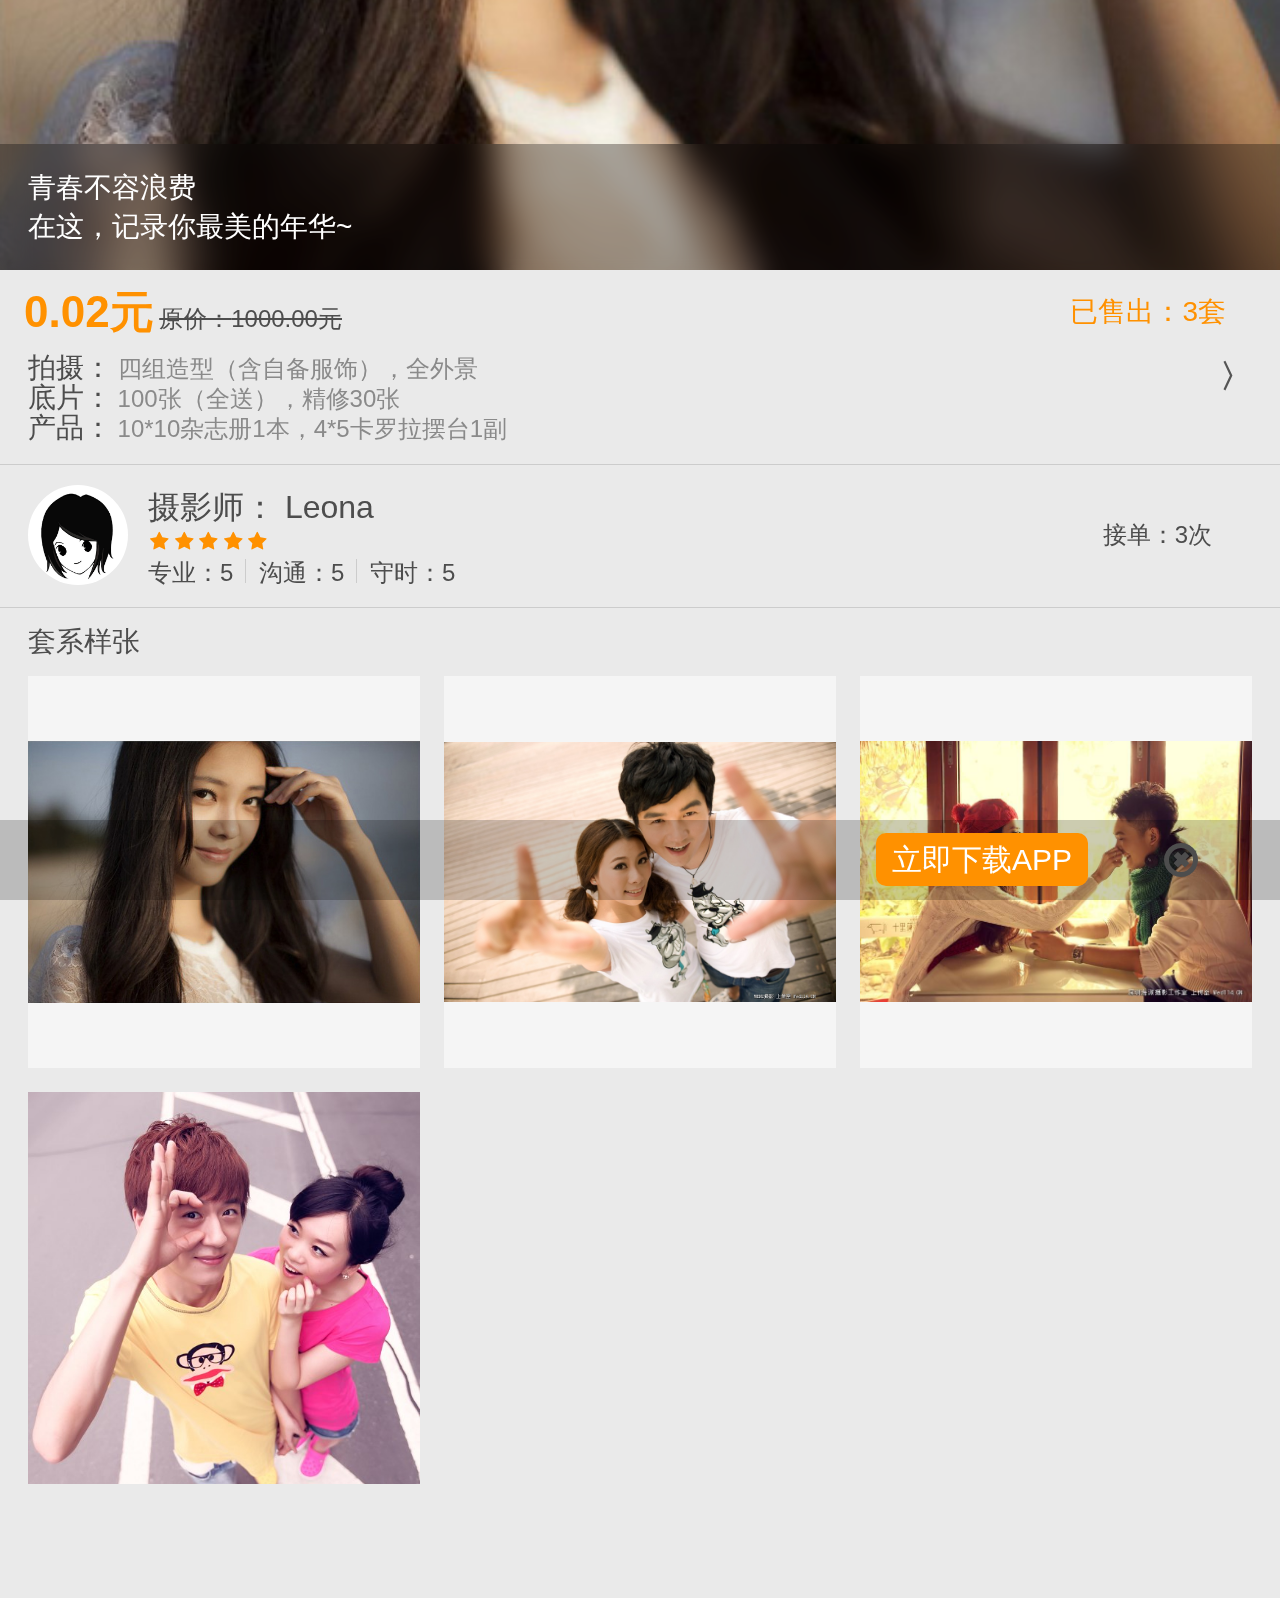
<file: index.html>
<!doctype html>
<html>
<head>
    <meta charset="utf-8">
    <meta http-equiv="X-UA-Compatible" content="IE=edge,chrome=1">
    <meta name="viewport" content="width=device-width,initial-scale=1.0,user-scalable=no">
    <title>青春不容浪费，来美社，记录你最美的年华</title>
    <link rel="stylesheet" type="text/css" href="static/css/app.css">
    <link rel="stylesheet" type="text/css" href="static/css/mayicon.css">
</head>
<body>
	<div style="display:none;">
		<img src="static/img/app-logo.jpg">
	</div>
	<div class="page">
		<div class="header">
			<img src="static/img/3.jpg" class="img-place-hold">
			<img src="static/img/3.jpg" class="header-img">
			<div class="header-title">
				<span>青春不容浪费</span>
				</br>
				<span>在这，记录你最美的年华~</span>
				<img src="static/img/3.jpg" class="header-img blur">
			</div>
		</div>
		<div class="price-container">
			<span class="price" id="js_price">0.02元</span>
			<span class="pre-price">原价：<span id="js_pre_price">1000.00</span>元</span>
			<span class="s-count">已售出：<span id="js_s_count">3</span>套</span>
		</div>
		<div class="wrapper expand">
			<div>
				<span class="t-title">拍摄：</span>
				<span class="t-content">四组造型（含自备服饰），全外景</span>
			</div>
			<div>
				<span class="t-title">底片：</span>
				<span class="t-content">100张（全送），精修30张</span>
			</div>
			<div>
				<span class="t-title">产品：</span>
				<span class="t-content">10*10杂志册1本，4*5卡罗拉摆台1副</span>
			</div>
		</div>
		<div class="wrapper">
			<div class="m-logo">
				<img src="static/img/user.jpg">
			</div>
			<div class="m-describe-container">
				<div class="m-id">
					<span>摄影师：</span>
					<span>Leona</span>
				</div>
				<div class="m-level">
					<i class="icon-star"></i>
					<i class="icon-star"></i>
					<i class="icon-star"></i>
					<i class="icon-star"></i>
					<i class="icon-star"></i>
				</div>
				<div class="m-describe">
					<span>专业：</span><span>5</span><span class="separate"></span>
					<span>沟通：</span><span>5</span><span class="separate"></span>
					<span>守时：</span><span>5</span>
				</div>
			</div>
			<div class="m-count">
				<span>接单：</span><span>3</span><span>次</span>
			</div>
		</div>
		<div class="overview-container">
			<div class="overview-title">套系样张</div>
			<div id="overview_list" class="overview-list">
				<div class="overview-item"><img class="intense" src="static/img/3.jpg"></div>
				<div class="overview-item"><img class="intense" src="static/img/4.jpg"></div>
				<div class="overview-item"><img class="intense" src="static/img/5.jpg"></div>
				<div class="overview-item"><img class="intense" src="static/img/6.jpg"></div>
			</div>
		</div>
	</div>
	<div class="page-bottom">
		<div class="down-btn">
			<span>立即下载APP</span>
		</div>
		<div class="close-btn">
			<i class="icon-times-circle-o"></i>
		</div>
	</div>
	<div class="mask">
	</div>
	<script type="text/javascript" src="static/js/zepto.min.js"></script>
	<script type="text/javascript" src="static/js/intense.min.js"></script>
	<script>
		$(document).ready(function() {
			var imgs = document.querySelectorAll('.intense');
    		Intense( imgs );
    		var downBtn = $(".down-btn");
    		var closeBtn = $(".close-btn");
    		var mask = $(".mask");
    		var pageBottom = $(".page-bottom");
    		downBtn.click(function(event) {
    			mask.addClass('shown');
    		});
    		mask.click(function(event) {
    			$(this).removeClass('shown');
    		});
    		closeBtn.click(function(event) {
    			pageBottom.addClass('hidden');
    		});
		});
	</script>
</body>
</html>
</file>
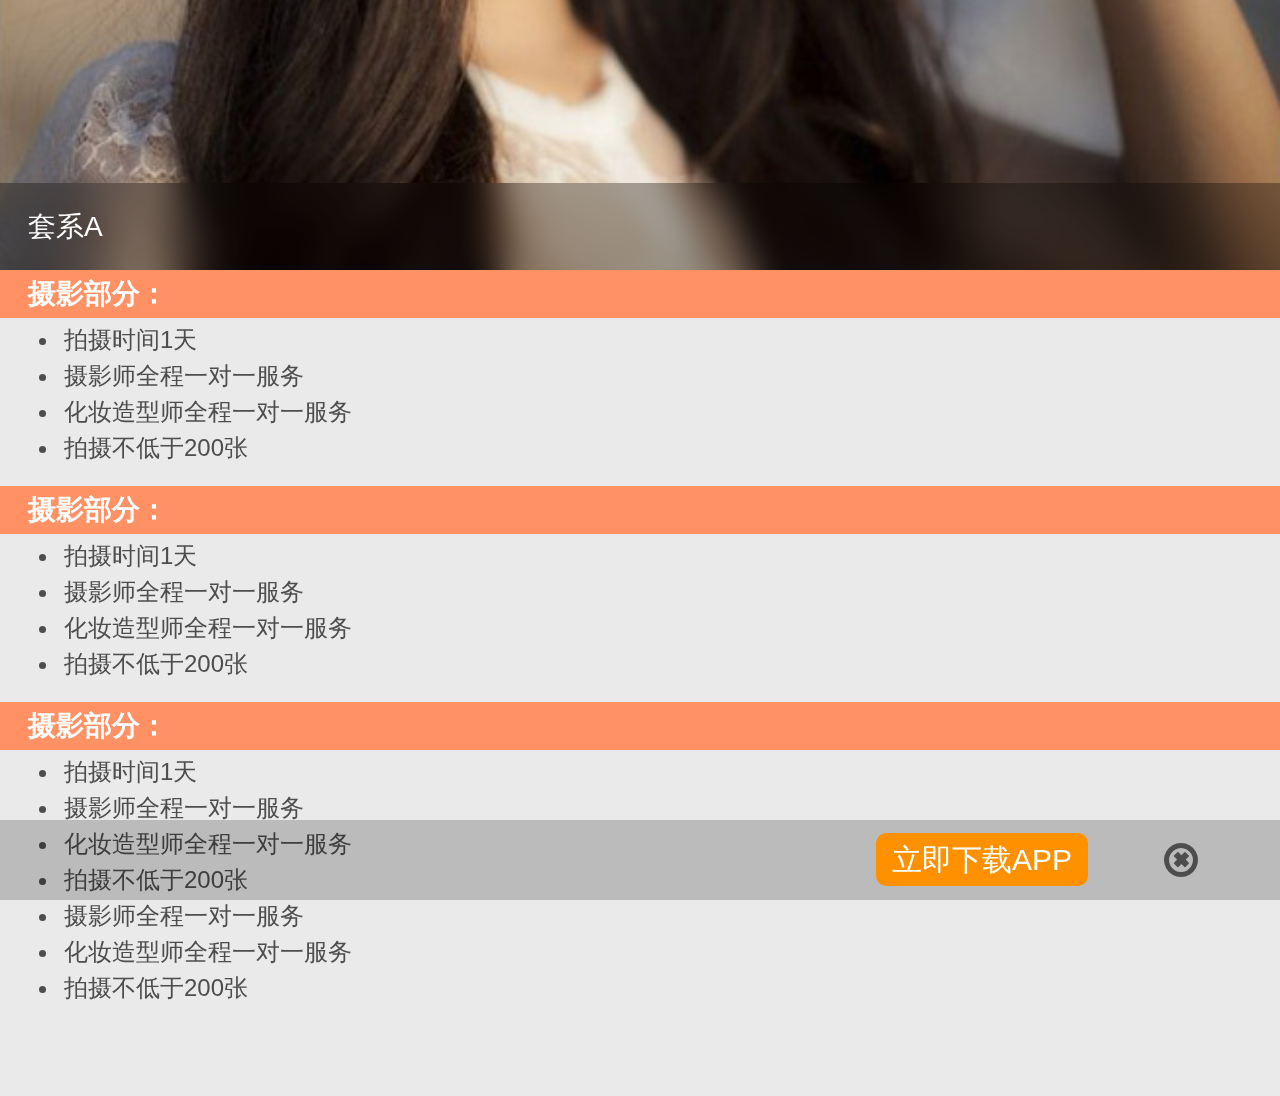
<file: info.html>
<!doctype html>
<html>
<head>
    <meta charset="utf-8">
    <meta http-equiv="X-UA-Compatible" content="IE=edge,chrome=1">
    <meta name="viewport" content="width=device-width,initial-scale=1.0,user-scalable=no">
    <title>套系介绍</title>
    <link rel="stylesheet" type="text/css" href="static/css/app.css">
    <link rel="stylesheet" type="text/css" href="static/css/mayicon.css">
</head>
<body>
	<div style="display:none;">
		<img src="static/img/app-logo.jpg">
	</div>
	<div class="page">
		<div class="header">
			<img src="static/img/3.jpg" class="img-place-hold">
			<img src="static/img/3.jpg" class="header-img">
			<div class="header-title">
				<span>套系A</span>
				<img src="static/img/3.jpg" class="header-img blur">
			</div>
		</div>
		<div class="content-container">
			<div class="content-title">摄影部分：</div>
			<ul class="contents">
				<li>拍摄时间1天</li>
				<li>摄影师全程一对一服务</li>
				<li>化妆造型师全程一对一服务</li>
				<li>拍摄不低于200张</li>
			</ul>
		</div>
		<div class="content-container">
			<div class="content-title">摄影部分：</div>
			<ul class="contents">
				<li>拍摄时间1天</li>
				<li>摄影师全程一对一服务</li>
				<li>化妆造型师全程一对一服务</li>
				<li>拍摄不低于200张</li>
			</ul>
		</div>
		<div class="content-container">
			<div class="content-title">摄影部分：</div>
			<ul class="contents">
				<li>拍摄时间1天</li>
				<li>摄影师全程一对一服务</li>
				<li>化妆造型师全程一对一服务</li>
				<li>拍摄不低于200张</li>
				<li>摄影师全程一对一服务</li>
				<li>化妆造型师全程一对一服务</li>
				<li>拍摄不低于200张</li>
			</ul>
		</div>
	</div>
	<div class="page-bottom">
		<a class="down-btn">
			<span>立即下载APP</span>
		</a>
		<a class="close-btn">
			<i class="icon-times-circle-o"></i>
		</a>
	</div>
	<div class="content-container"></div>
	<div class="mask">
	</div>
	<script type="text/javascript" src="static/js/zepto.min.js"></script>
	<script>
		$(document).ready(function() {
    		var downBtn = $(".down-btn");
    		var closeBtn = $(".close-btn");
    		var mask = $(".mask");
    		var pageBottom = $(".page-bottom");
    		downBtn.click(function(event) {
    			mask.addClass('shown');
    		});
    		mask.click(function(event) {
    			$(this).removeClass('shown');
    		});
    		closeBtn.click(function(event) {
    			pageBottom.addClass('hidden');
    		});
		});
	</script>
</body>
</html>
</file>
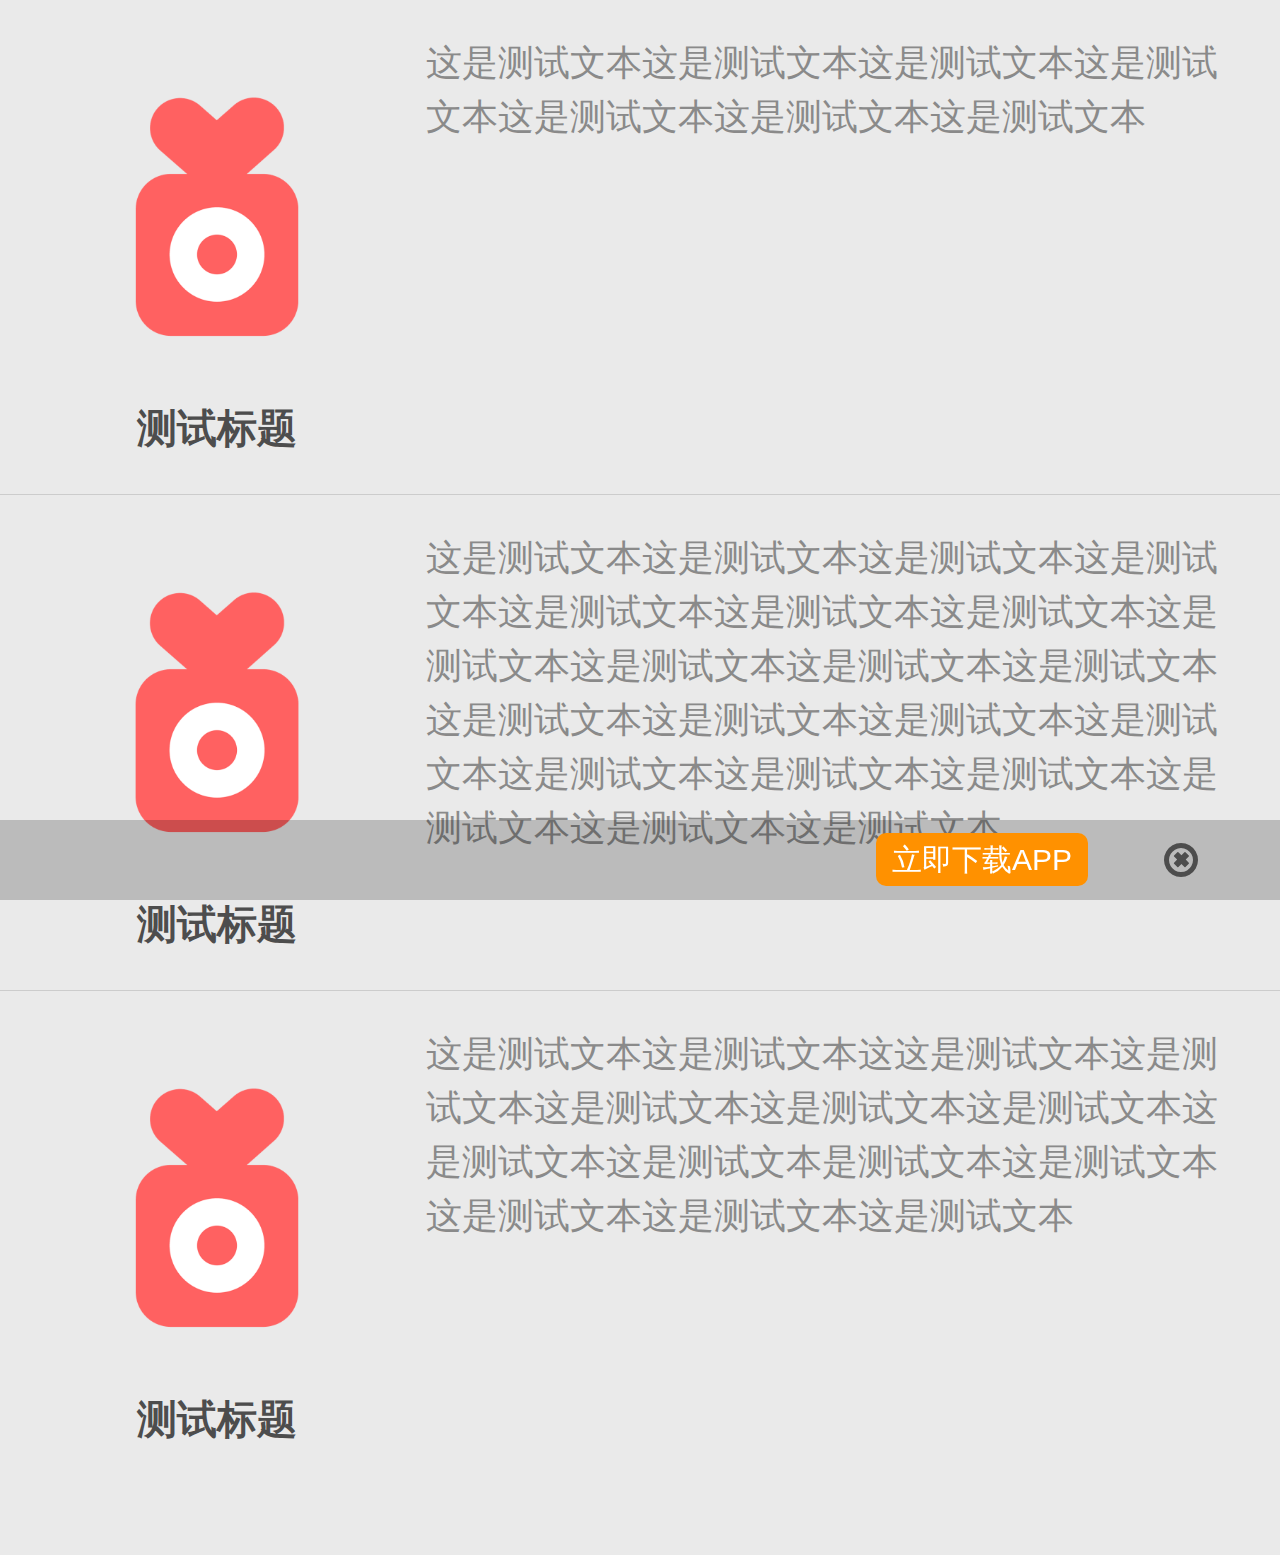
<file: promise.html>
<!doctype html>
<html>
<head>
    <meta charset="utf-8">
    <meta http-equiv="X-UA-Compatible" content="IE=edge,chrome=1">
    <meta name="viewport" content="width=device-width,initial-scale=1.0,user-scalable=no">
    <title>套系介绍</title>
    <link rel="stylesheet" type="text/css" href="static/css/app.css">
    <link rel="stylesheet" type="text/css" href="static/css/mayicon.css">
</head>
<body>
	<div style="display:none;">
		<img src="static/img/app-logo.jpg">
	</div>
	<div class="page">
		<div class="area-container">
			<div class="area-left">
				<div class="area-logo logo-1"></div>
				<span>测试标题</span>
			</div>
			<div class="area-right">
				<span>这是测试文本这是测试文本这是测试文本这是测试文本这是测试文本这是测试文本这是测试文本</span>
			</div>
		</div>
		<div class="area-container">
			<div class="area-left">
				<div class="area-logo logo-1"></div>
				<span>测试标题</span>
			</div>
			<div class="area-right">
				<span>这是测试文本这是测试文本这是测试文本这是测试文本这是测试文本这是测试文本这是测试文本这是测试文本这是测试文本这是测试文本这是测试文本这是测试文本这是测试文本这是测试文本这是测试文本这是测试文本这是测试文本这是测试文本这是测试文本这是测试文本这是测试文本</span>
			</div>
		</div>
		<div class="area-container">
			<div class="area-left">
				<div class="area-logo logo-1"></div>
				<span>测试标题</span>
			</div>
			<div class="area-right">
				<span>这是测试文本这是测试文本这这是测试文本这是测试文本这是测试文本这是测试文本这是测试文本这是测试文本这是测试文本是测试文本这是测试文本这是测试文本这是测试文本这是测试文本</span>
			</div>
		</div>
	</div>
	<div class="page-bottom">
		<a class="down-btn">
			<span>立即下载APP</span>
		</a>
		<a class="close-btn">
			<i class="icon-times-circle-o"></i>
		</a>
	</div>
	<div class="content-container"></div>
	<div class="mask">
	</div>
	<script type="text/javascript" src="static/js/zepto.min.js"></script>
	<script>
		$(document).ready(function() {
    		var downBtn = $(".down-btn");
    		var closeBtn = $(".close-btn");
    		var mask = $(".mask");
    		var pageBottom = $(".page-bottom");
    		downBtn.click(function(event) {
    			mask.addClass('shown');
    		});
    		mask.click(function(event) {
    			$(this).removeClass('shown');
    		});
    		closeBtn.click(function(event) {
    			pageBottom.addClass('hidden');
    		});
		});
	</script>
</body>
</html>
</file>
<file: static/css/app.css>
html,
body {
  padding: 0;
  min-height: 100%;
  width: 100%;
}
html{
  font-size: 62.5%;
}
@media only screen and (min-width:  481px){
  html{
    font-size: 94% !important;
  }
}
@media only screen and (min-width:  561px){
  html{
    font-size: 109% !important;
  }
}
@media only screen and (min-width:  641px){
  html{
    font-size: 125% !important;
  }
}
body {
  font-family: 'Helvetica Neue', Helvetica, Arial, sans-serif;
  line-height: 1.4em;
  background: #eaeaea;
  color: #4d4d4d;
  margin: 0 auto;
  -webkit-font-smoothing: antialiased;
  -moz-font-smoothing: antialiased;
  -ms-font-smoothing: antialiased;
  -o-font-smoothing: antialiased;
  font-smoothing: antialiased;
}
.page{
  padding-bottom: 3.5rem;
  /*position: absolute;
  width: 100%;
  left: 0;
  top: 0;
  bottom: 3.5rem;
  overflow: auto;*/
}
.header{
  position: relative;
  /*max-height: 35vh;
  margin-top: -5vh;*/
  max-height: 30vh;
  overflow: hidden;
}
  .header img{
    display: block;
    width: 100%;
  }
  .header-img{
    position: absolute;
    left: 0;
    bottom: -25px;
    z-index: -1;
  }
  .img-place-hold{
    visibility: hidden;
  }
  .header-title{
    position: absolute;
    bottom: 0;
    left: 0;
    right: 0;
    padding: 1.2rem 1.4rem;
    height: auto;
    background-color: rgba(0,0,0,0.3);
    color: #fff;
    font-size: 1.4rem;
    line-height: 1.4;
    overflow: hidden;
  }
  .blur{
    -webkit-transform: translateZ(0);
    transform: translateZ(0);
    -webkit-filter: blur(15px);
    -moz-filter: blur(15px);
    filter: blur(15px);   
    filter: progid:DXImageTransform.Microsoft.Blur(PixelRadius=15, MakeShadow=false);
  }
.price-container{
  padding: 1.4rem 1.2rem 0;
}
  .price-container > *{
    display: inline-block;
  }
  .price{
    font-size: 2.2rem;
    font-weight: bold;
    color: rgb(255, 145, 0);
  }
  .pre-price{
    font-size: 1.2rem;
    text-decoration: line-through;
  }
  .s-count{
    font-size: 1.4rem;
    margin-right: 1.5rem;
    float: right;
    color: rgb(255, 145, 0);
  }
.wrapper{
  padding: 1rem 1.4rem;
  border-bottom: 1px solid #ccc;
  overflow: hidden;
}
.expand{
  position: relative;
  cursor: pointer;
}
  .expand:after{
    content: '〉';
    display: block;
    color: #555;
    font-size: 1.6rem;
    font-weight: bold;
    position: absolute;
    right: 1.4rem;
    top: 1.4rem;
  }
  .t-title{
    font-size: 1.4rem;
  }
  .t-content{
    color: #8a8a8a;
    font-size: 1.2rem;
  }
  .m-logo{
    width: 5rem;
    height: 5rem;
    border-radius: 2.5rem;
    overflow: hidden;
    float: left;
  }
    .m-logo img{
      width: 100%;
    }
    .m-describe-container{
      padding: 0 1rem;
      float: left;
    }
  .m-id{
    font-size: 1.6rem;
    padding: 0.4rem 0;
  }
  .m-level{
    padding: 0 2px;
    height: 1.5rem;
    max-height: 1.5rem;
    color: rgb(255, 145, 0);
  }
  .separate{
    display: inline-block;
    width: 1px;
    height: 1.2rem;
    margin: 0 0.3rem 0 0.6rem;
    background-color: #ccc;
    vertical-align: top;
  }
  .m-describe{
    font-size: 1.2rem;
  }
  .m-count{
    position: absolute !important;
    padding-right: 2rem;
    right: 1.4rem;
    height: 5rem;   
    font-size: 1.2rem;   
  }
  .m-count.expand:after{
    right: 0;
    top: 50%;
    -webkit-transform:translateY(-50%);
    -moz-transform:translateY(-50%);
    -o-transform:translateY(-50%);
    transform:translateY(-50%);
  }
  .m-count span{
    line-height: 5rem;
  }
.overview-container{
  padding: 1rem 1.4rem;
}
  .overview-title{
    padding-bottom: 1rem;
    font-size: 1.4rem;
  }
  .overview-list{
    overflow: hidden;
  }
    .overview-item{
      overflow: hidden;
      float: left;
      width: 32%;
      margin-right: 2%;
      margin-bottom: 2%;
      padding: 16% 0;
      position: relative;
      background-color: rgba(255,255,255,0.5);
    }
      .overview-item img{
        position: absolute;
        top: 0;
        left: 0;
        bottom: 0;
        right: 0;
        margin: auto;
        width: 100%;
      }
    .overview-item:nth-child(3n){
      margin-right: 0;
    }
.page-bottom{
  position: fixed;
  /*position: absolute;*/
  bottom: 0;
  left: 0;
  width: 100%;
  height: 4rem;
  line-height: 4rem;
  background-color: rgba(0,0,0,0.2);
  font-size: 1.5rem;
}
.page-bottom.hidden{
  display: none;
}
  a{
    outline: none !important;
  }
  .down-btn{
    display: block;
    height: 100%;
    top: 0;
    position: absolute;
    right: 15%;
    cursor: pointer;
    text-align: right;
    outline: none !important;
    border: none !important;
    border: 0 !important;
    cursor: pointer;
    -webkit-tap-highlight-color:rgba(0,0,0,0);
  }
    .down-btn span{
      padding: 0.5rem 0.8rem;
      border-radius: 0.5rem;
      color: #fff;
      background-color: rgb(255, 145, 0);
    }
  .close-btn{
    display: block;
    height: 100%;
    top: 0;
    position: absolute;
    left: 85%;
    right: 0;
    cursor: pointer;
    text-align: center;
    outline: none !important;
    border: none !important;
    border: 0 !important;
    cursor: pointer;
    -webkit-tap-highlight-color:rgba(0,0,0,0);
  }
    .close-btn i{
      font-size: 2rem;
      line-height: inherit;
    }
.mask{
  display: none;
  position: fixed;
  top: 0;
  bottom: 0;
  left: 0;
  right: 0;
  z-index: 99;
  background-color: rgba(0,0,0,0.7);
}
.mask.shown{
  display: block;
}

.content-title{
  padding: 0.5rem 1.4rem;
  font-size: 1.4rem;
  background-color: rgb(255, 145, 100);
  color: #fff;
  font-weight: bold;
}
.contents{
  margin-top: 0;
  padding-left: 3rem;
  padding-top: 0.2rem;
}
  .contents li{
    font-size: 1.2rem;
    padding: 0.2rem 0.2rem;
  }
.area-container{
  padding: 1.8rem;
  border-bottom: 1px solid #ccc;
  overflow: hidden;
}
.area-container:last-child{
  border-bottom: none;
}
  .area-right{
    margin-left: 30%;
    padding-left: 1.4rem;
    font-size: 1.8rem;
    color: #8a8a8a;
    line-height: 1.5;
  }
  .area-left{
    float: left;
    width: 30%;
    line-height: 1.5;
    font-size: 2rem;
    font-weight: bold;
    overflow: hidden;
    text-align: center;
  }
  .area-logo{
    width: 100%;
  }
  .logo-1{
    padding: 50% 0;
    background-image: url('../img/app_logo.png');
    background-repeat: no-repeat;
    background-size: cover;
    background-position: center;
  }
</file>
<file: static/css/mayicon.css>
@font-face {
	font-family: 'mayicon';
	src:url('fonts/mayicon.eot?-gl87wh');
	src:url('fonts/mayicon.eot?#iefix-gl87wh') format('embedded-opentype'),
		url('fonts/mayicon.ttf?-gl87wh') format('truetype'),
		url('fonts/mayicon.woff?-gl87wh') format('woff'),
		url('fonts/mayicon.svg?-gl87wh#mayicon') format('svg');
	font-weight: normal;
	font-style: normal;
}

[class^="icon-"], [class*=" icon-"] {
	font-family: 'mayicon';
	speak: none;
	font-style: normal;
	font-weight: normal;
	font-variant: normal;
	text-transform: none;
	line-height: 1;

	/* Better Font Rendering =========== */
	-webkit-font-smoothing: antialiased;
	-moz-osx-font-smoothing: grayscale;
}

.icon-star:before {
	content: "\f005";
}
.icon-star-o:before {
	content: "\f006";
}
.icon-times-circle-o:before {
	content: "\f05c";
}
</file>
